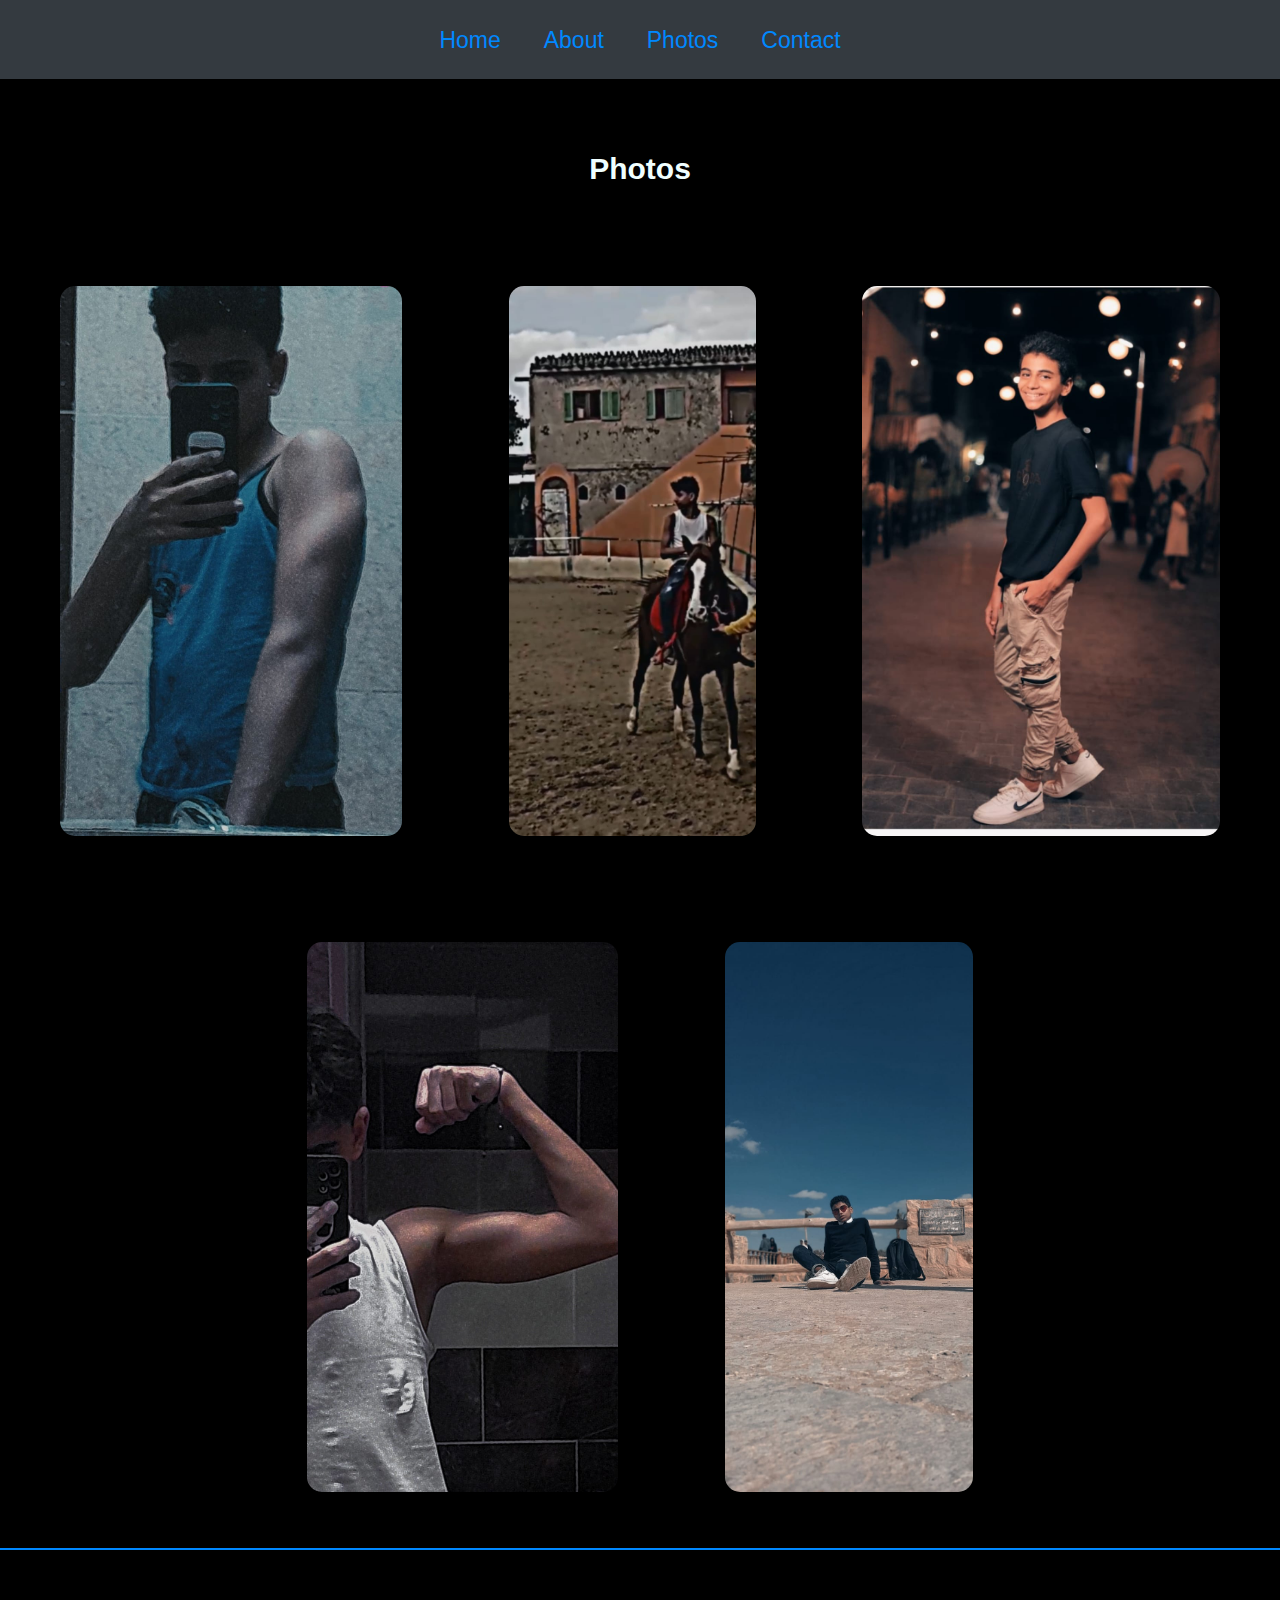
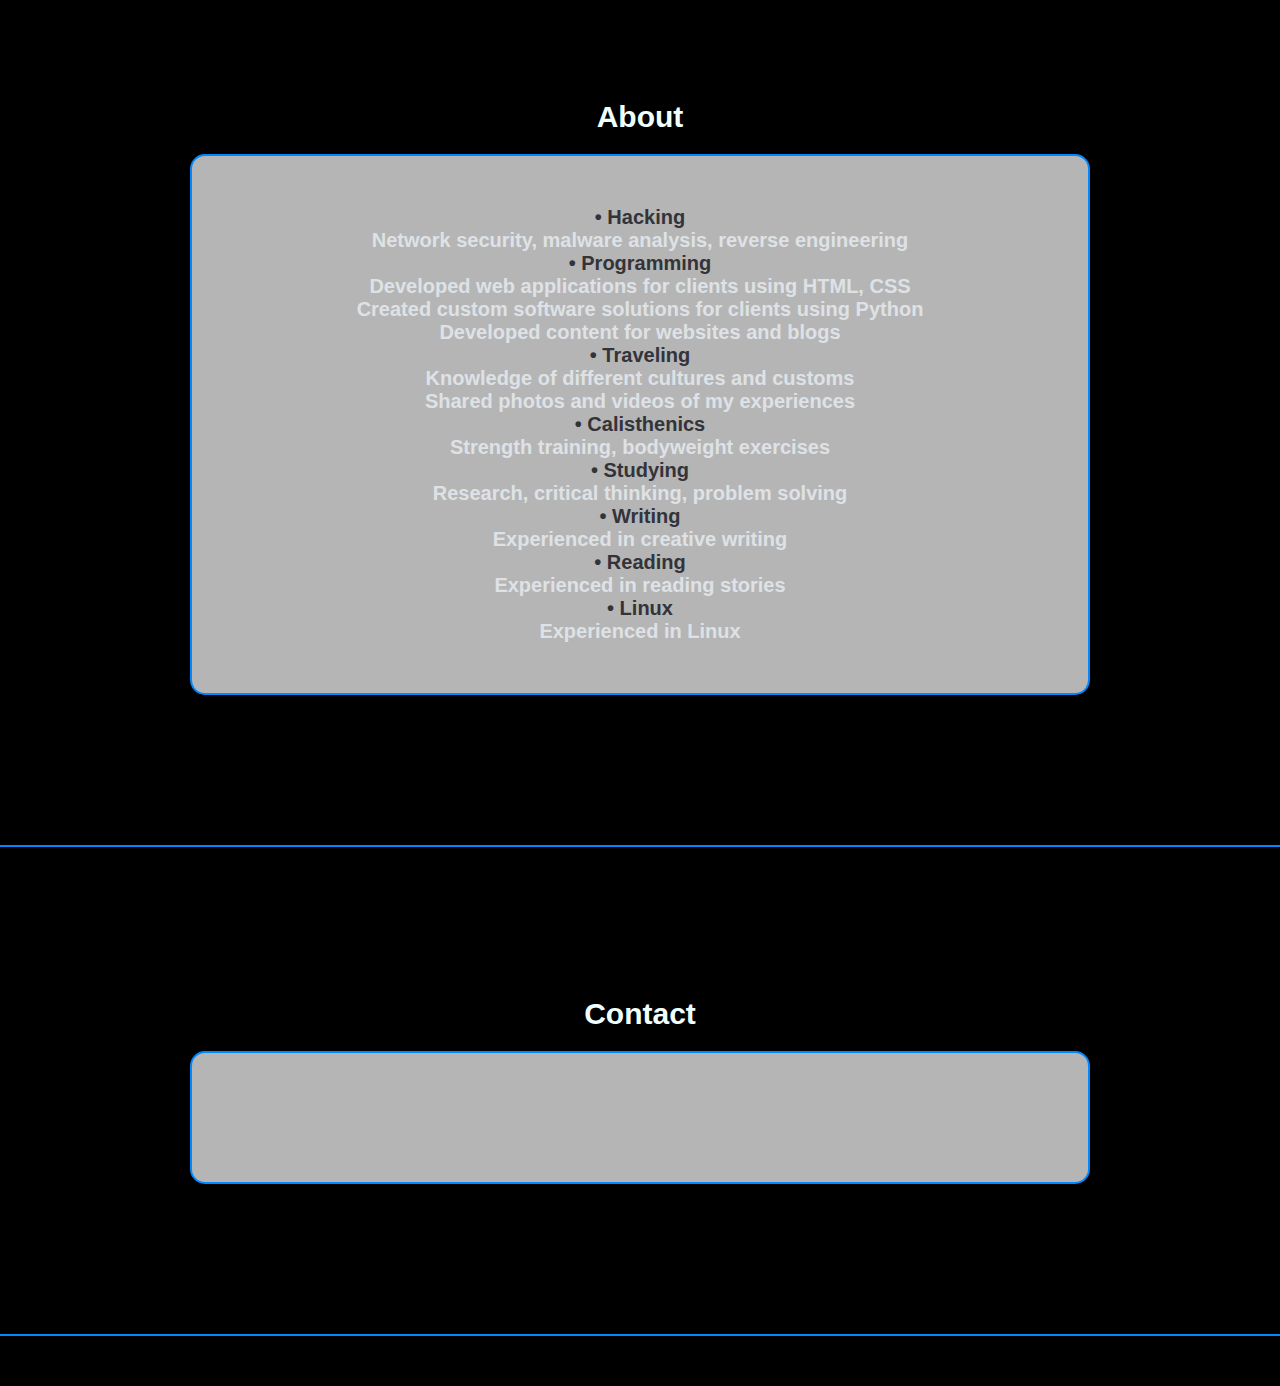
<file: index.html>
<!DOCTYPE html>
<html lang="en">
<head>
    <title>maromelad</title>
    <link rel="stylesheet" href="style.css">
    <link rel="icon" href="logo.png">
    <link rel="stylesheet" href="https://cdnjs.cloudflare.com/ajax/libs/font-awesome/6.2.1/css/all.min.css" integrity="sha512-MV7K8+y+gLIBoVD59lQIYicR65iaqukzvf/nwasF0nqhPay5w/9lJmVM2hMDcnK1OnMGCdVK+iQrJ7lzPJQd1w==" crossorigin="anonymous" referrerpolicy="no-referrer" />
</head>
<body>
    <div id='Home'></div>
    <div class="the-main-site">
        <div class="header">
            <div class="nav-bar">
              <ul>
                <li><a href="#Home">Home</a></li>
                <li><a href="#About">About</a></li>
                <li><a href="#Photos">Photos</a></li>
                <li><a href="#Contact">Contact</a></li>
              </ul>
            </div>
        </div>
        <div id='Photos'></div>
        <div class="photos">
            <h1>Photos</h1>
            <div class="photo">
                <img src="2.jpeg" alt="">
                <img src="3.jpeg" alt="">
                <img src="4.jpeg" alt="">
                <img src="5.jpeg" alt="">
                <img src="6.jpeg" alt="">

            </div>
        </div>
        <div id='About'></div>
        <div class="about">
            <h1>About</h1>
            <h5>
                    • Hacking<br>
                         <span>Network security, malware analysis, reverse engineering</span>
                    <br>
                    • Programming<br>
                         <span>Developed web applications for clients using HTML, CSS<br>
                         Created custom software solutions for clients using Python<br>
                         Developed content for websites and blogs</span>
                    <br>
                    • Traveling<br>
                         <span>Knowledge of different cultures and customs<br>
                         Shared photos and videos of my experiences</span>
                    <br>
                    • Calisthenics<br>
                         <span>Strength training, bodyweight exercises</span>
                    <br>
                    • Studying<br>
                          <span>Research, critical thinking, problem solving</span>
                    <br>
                    • Writing<br>
                          <span>Experienced in creative writing </span>
                    <br>
                    • Reading<br>
                          <span>Experienced in reading stories </span>
                    <br>
                    • Linux<br>
                          <span>Experienced in Linux </span>
            </h5>
        </div>
         <div id='Contact'></div>
        <div class="contact">
            <h1>Contact</h1>
            <h5>
                <a target="”_blank”" href="https://www.instagram.com/imaromelad/"><i class="fa-brands fa-instagram"></i></a>
                <a target="”_blank”" href="https://www.facebook.com/maro.melad.714"><i class="fa-brands fa-facebook"></i></a>
                <a target="”_blank”" href="https://github.com/maro-melad"><i class="fa-brands fa-github"></i></a>
                <a target="”_blank”" href="https://www.tiktok.com/@maromelad_"><i class="fa-brands fa-tiktok"></i></a>
                <a target="”_blank”" href="https://mostaql.com/u/maromelad"><i class="fa-sharp fa-regular fa-circle"></i></a>
                
            </h5>
        </div>
    </div>


</body></html>
</file>
<file: style.css>
*{
    padding: 0;
    margin: 0;
    scroll-behavior: smooth;
}


span{
color:#dee2e6;
}


  .nav-bar {
    width: 100%;
    text-align: center;
    margin-bottom: 25px;
    border-bottom: 2px solid rgb(0, 136, 255);
  }
  .nav-bar ul {
    list-style: none;
    margin: 0;
    padding: 0;
    background-color: #343a40;
    width: 100%;
    position: fixed;
    z-index: 100;
  }
  .nav-bar li {
    display: inline-block;
    margin: 25px 18px;
  }
  .nav-bar a {
    text-decoration: none;
    color:  rgb(0, 136, 255);
    font-size: 23px;
  }





.the-main-site{
    width: 100%;
    height: 100%;
    font-family: sans-serif;
    font-size: 25px;
    font-weight: 300;
}
body{
    background-color: black;

 }
.header{
   background-color: #111;
  }
.about{
     border-bottom: 2px solid rgb(0, 136, 255);
}

.about h5{
    flex-wrap: nowrap;
    color: rgb(51, 51, 58);
    text-align: center;
    padding: 50px 60px;
    font-size: 20px;
    background-color: rgb(181, 181, 181);
    border: 2px solid rgb(0, 136, 255);
    margin: 20px 190px;
    border-radius: 15px;
    margin-bottom: 150px;
}



.about h1{
    color: azure;
    font-size: 30px;
    text-align: center;
    margin-top: 150px;
}

.contact{
     border-bottom: 2px solid rgb(0, 136, 255);
     margin-bottom: 50px;
}

.contact h1{
    color: azure;
    font-size: 30px;
    text-align: center;
   margin-top: 150px;
}


.contact h5{
    color: rgb(51, 51, 58);
    text-align: center;
    padding: 50px 60px;
    background-color: rgb(181, 181, 181);
    border: 2px solid rgb(0, 136, 255);
    margin: 20px 190px;
    border-radius: 15px;
    margin-bottom: 150px;
}

h5 a i{
    color: black;
    font-size: 25px;
    margin: 10px;
    font-weight: 900;
}

@media only screen and (max-width: 600px) {

    nav h1 {
        font-size: 25px;
        font-weight: 700;
    }

    .about h5{
        color: rgb(51, 51, 58);
        text-align: center;
        padding: 50px 60px;
        background-color: rgb(181, 181, 181);
        border: 2px solid rgb(0, 85, 255);
        margin: 20px 40px;
        border-radius: 15px;
        font-size: 17px;
    }
    .contact h5{
        color: rgb(51, 51, 58);
        text-align: center;
        padding: 50px 60px;
        background-color: rgb(181, 181, 181);
        border: 2px solid rgb(0, 85, 255);
        margin: 20px 40px;
        border-radius: 15px;
        font-size: 17px;
    }

    .photo img{
        height: 350px;
        border-radius: 15px;
    }
}


.photos h1{
   color: azure;
    font-size: 30px;
    text-align: center;
    margin-top: 150px;
}

.photo {
    text-align: center;
    margin: 50px 0;
    border-bottom: 2px solid  rgb(0, 136, 255);
}

.photo img{
    height: 550px;
    border-radius: 15px;
    margin: 50px;
}
</file>
